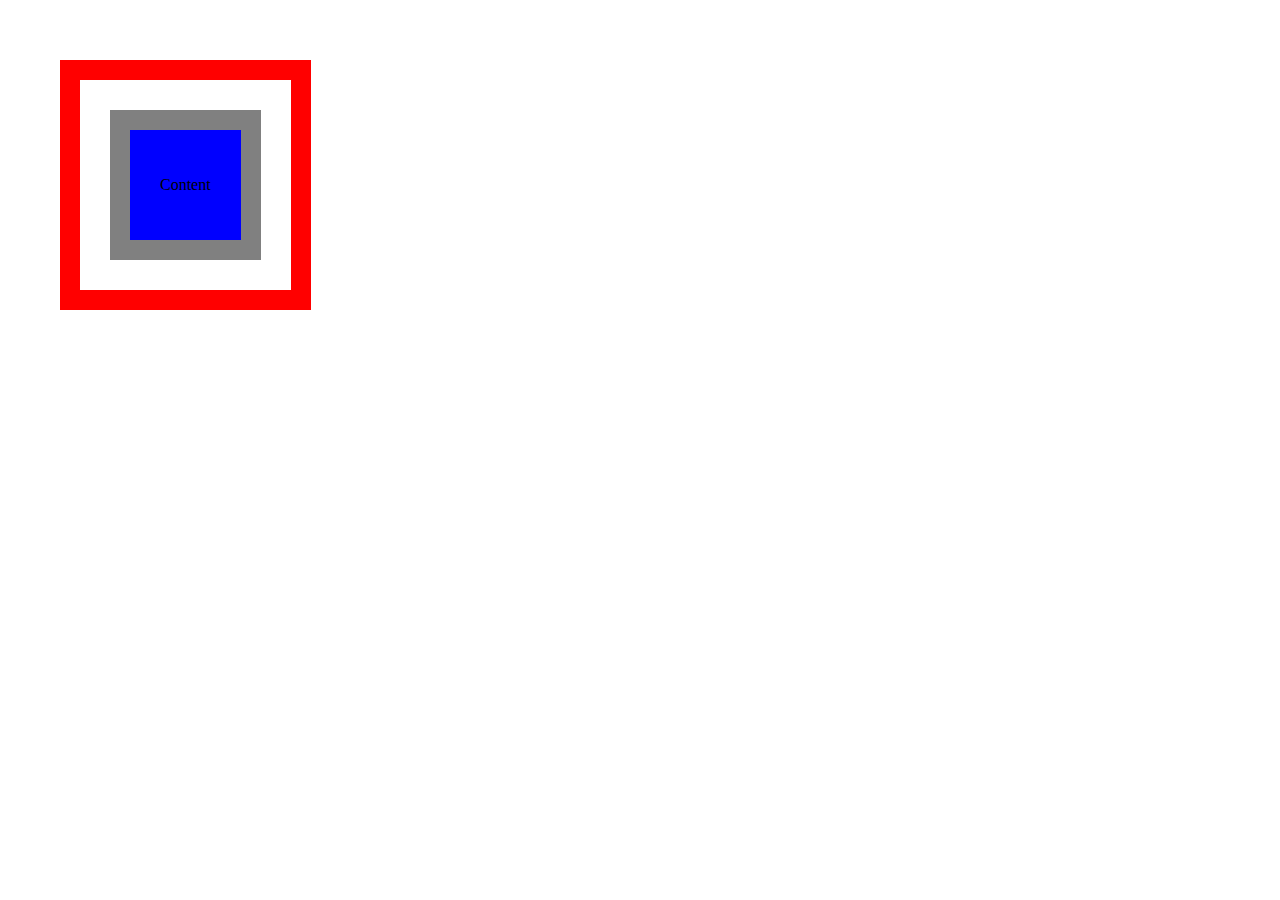
<file: latihan/box-model.html>
<!DOCTYPE html>
<html lang="en">
  <head>
    <meta charset="UTF-8" />
    <meta name="viewport" content="width=device-width, initial-scale=1.0" />
    <title>box Model CSS</title>
    <style>
        .box-model {
            /* border */
            border: gray 20px solid;
            background-color: blue;
            /* padding */
            padding: 30px;
            /* margin */
            margin: 100px;
            position: absolute;
            top: 10px;
            left: 10px;
            /* outline */
            outline: 20px solid red;
            /* outline-offset */
            outline-offset: 30px;
        }
    </style>
  </head>
  <body>
    <div class="box-model">
      <p>
        Content
      </p>
    </div>
  </body>
</html>
</file>
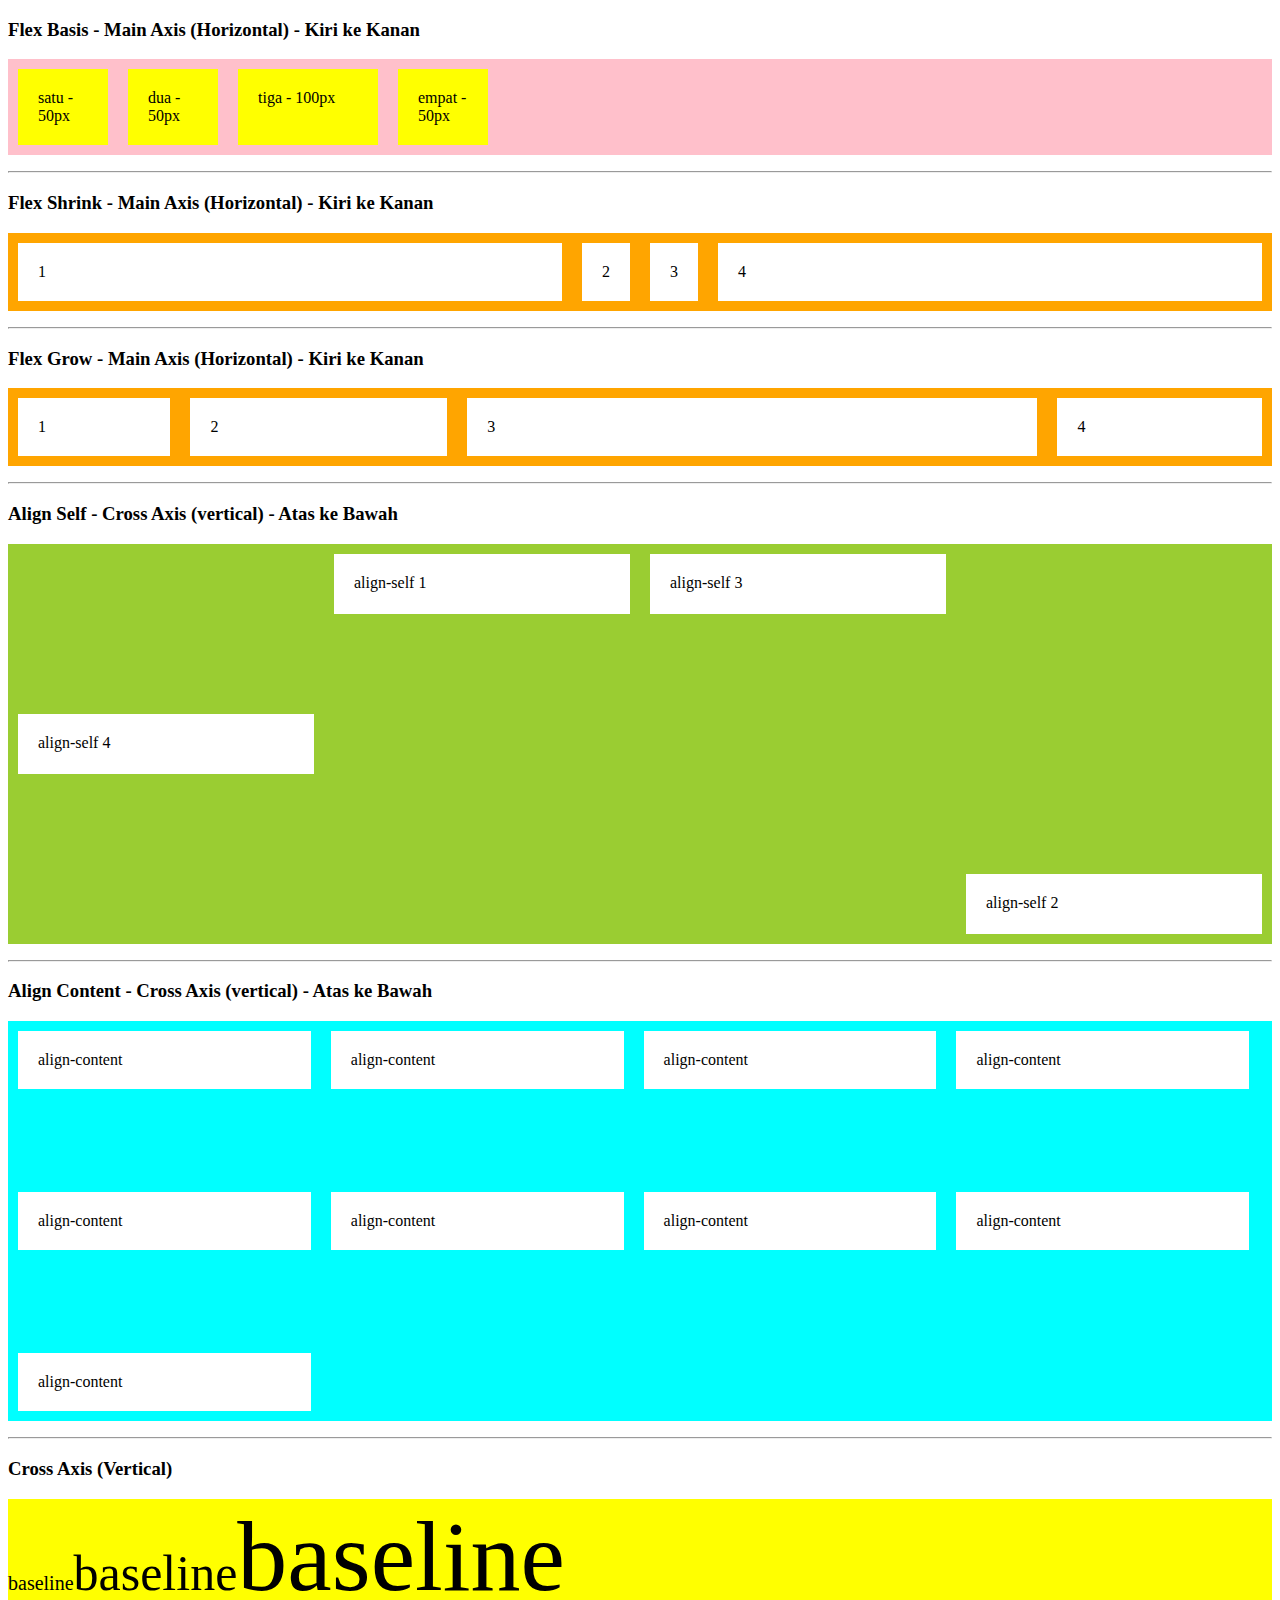
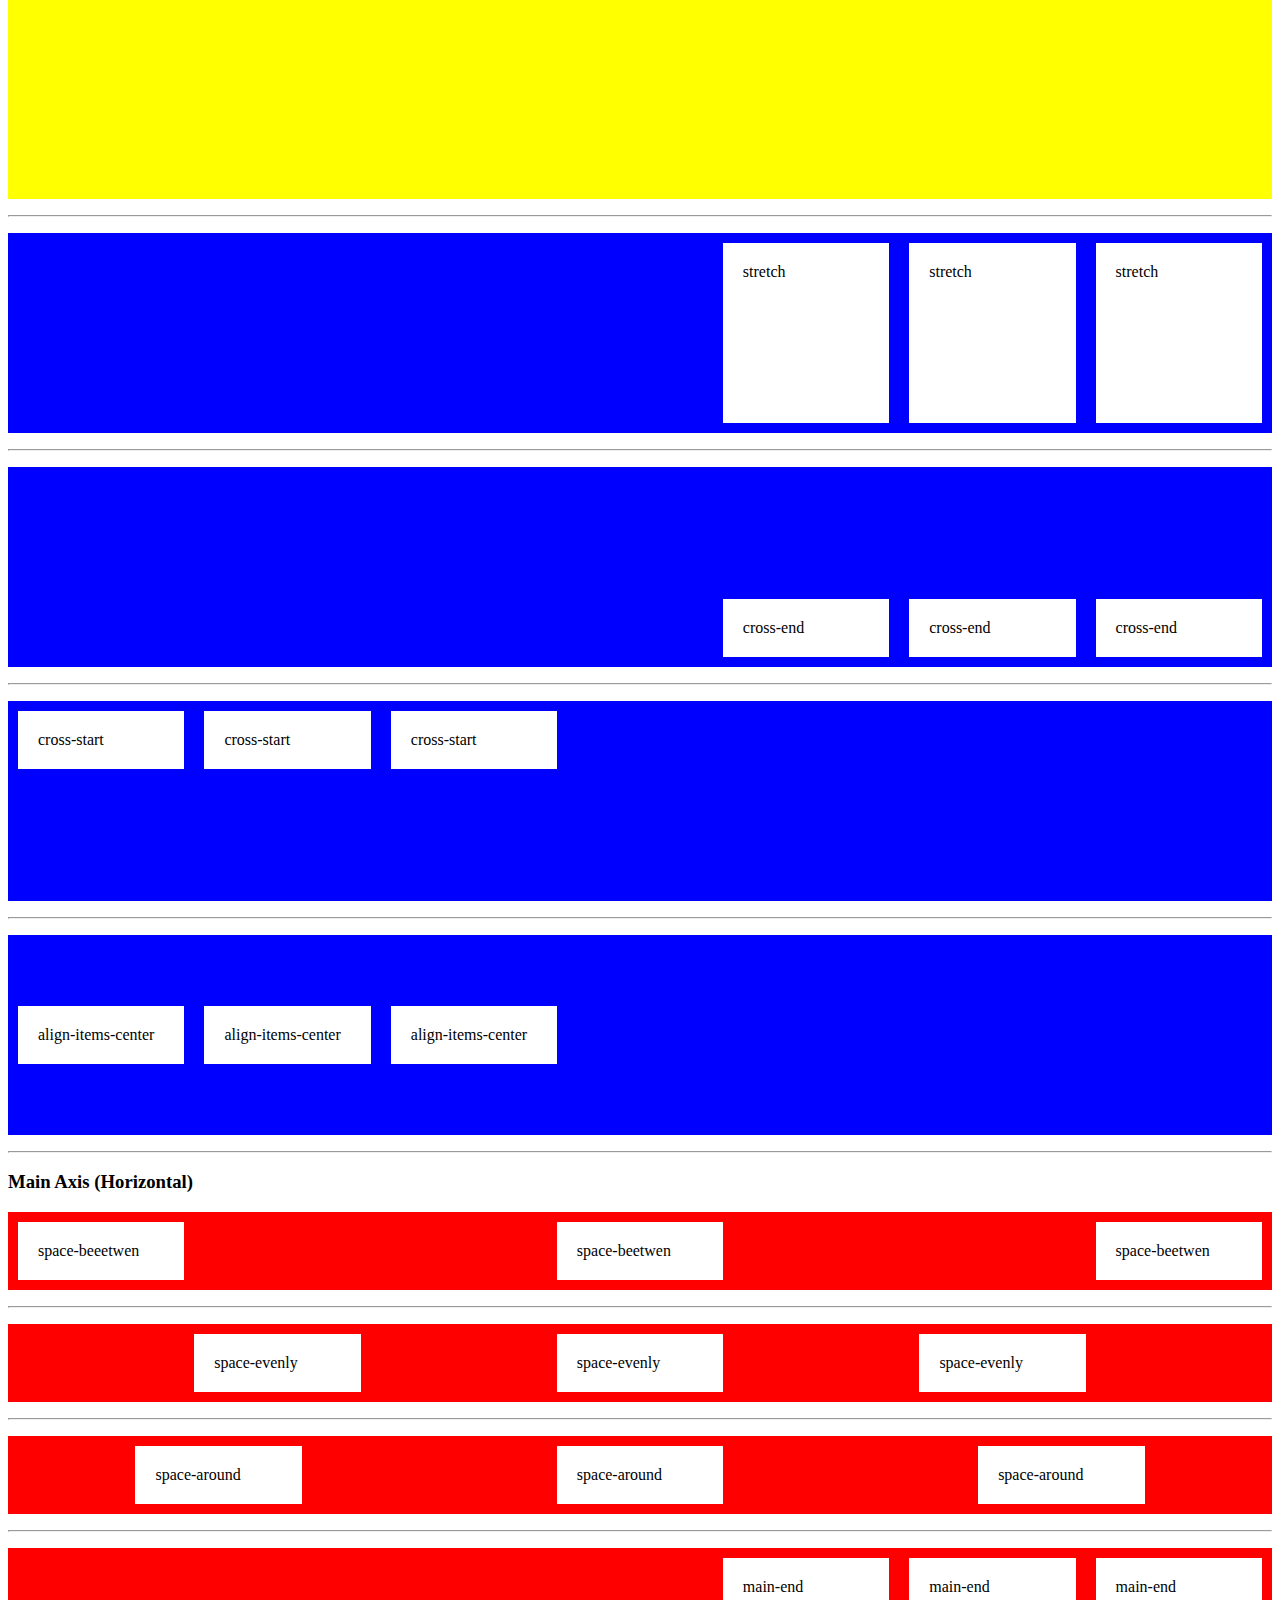
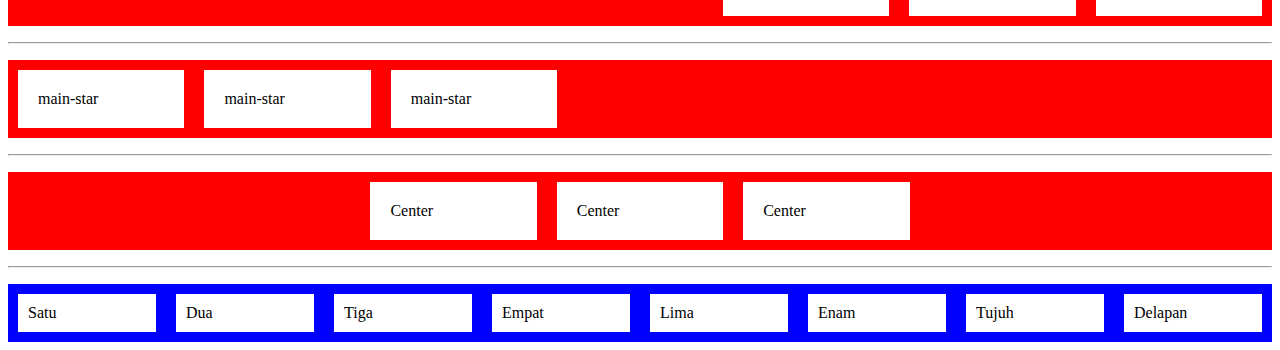
<file: latihan/flexbox.html>
<!DOCTYPE html>
<html lang="en">
<head>
    <meta charset="UTF-8">
    <meta name="viewport" content="width=device-width, initial-scale=1.0">
    <title>Flexbox CSS</title>
    <style>
        .flexbox {
            /* flex-flow */
            background-color: blue;
            display: flex;
            flex-direction: row;
            flex-wrap: row wrap;
        }

        .flexbox > div {
            width: 20%;
            padding: 10px;
            margin: 10px;
            background-color: white;
        }
        .justify-content-center {
            background-color: red;
            display: flex;
            justify-content: center;
        }

        .justify-content-center > div {
            width: 10%;
            padding: 20px;
            margin: 10px;
            background-color: white;
        }
        .justify-content-star {
            background-color: red;
            display: flex;
            justify-content: flex-start;
        }

        .justify-content-star > div {
            width: 10%;
            padding: 20px;
            margin: 10px;
            background-color: white;
        }
        .justify-content-end {
            background-color: red;
            display: flex;
            justify-content: flex-end;
        }

        .justify-content-end > div {
            width: 10%;
            padding: 20px;
            margin: 10px;
            background-color: white;
        }
        .justify-content-space-around {
            background-color: red;
            display: flex;
            justify-content: space-around;
        }

        .justify-content-space-around > div {
            width: 10%;
            padding: 20px;
            margin: 10px;
            background-color: white;
        }
        .justify-content-space-evenly {
            background-color: red;
            display: flex;
            justify-content: space-evenly;
        }

        .justify-content-space-evenly > div {
            width: 10%;
            padding: 20px;
            margin: 10px;
            background-color: white;
        }
        .justify-content-space-beetwen {
            background-color: red;
            display: flex;
            justify-content: space-between;
        }

        .justify-content-space-beetwen > div {
            width: 10%;
            padding: 20px;
            margin: 10px;
            background-color: white;
        }
        .align-items-center {
            background-color: blue;
            display: flex;
            height: 200px;
            align-items: center;
        }

        .align-items-center > div {
            width: 10%;
            padding: 20px;
            margin: 10px;
            background-color: white;
        }
        .align-items-start {
            background-color: blue;
            display: flex;
            height: 200px;
            align-items: start;
        }

        .align-items-start > div {
            width: 10%;
            padding: 20px;
            margin: 10px;
            background-color: white;
        }
        .align-items-end {
            background-color: blue;
            display: flex;
            height: 200px;
            align-items: end;
            justify-content: flex-end;
        }

        .align-items-end > div {
            width: 10%;
            padding: 20px;
            margin: 10px;
            background-color: white;
        }
        
        .align-items-stretch {
            background-color: blue;
            display: flex;
            height: 200px;
            align-items: flex-end;
            align-items: stretch;
            justify-content: flex-end;
        }

        .align-items-stretch > div {
            width: 10%;
            padding: 20px;
            margin: 10px;
            background-color: white;
        }
        .align-items-baseline {
            display: flex;
            background-color: yellow;
            align-items: baseline;
            height: 300px;
        }
        .align-items-baseline .satu {
            font-size: 20px;
        }
        .align-items-baseline .dua {
            font-size: 50px;
        }
        .align-items-baseline .tiga {
            font-size: 100px;
        }
        .align-content {
            height: 400px;
            /* align-content: center; */
            /* align-content: stretch; */
            /* align-content: start; */
            /* align-content: end; */
            /* align-content: space-evenly; */
            align-content: space-between;
            /* align-content: space-around; */
            flex-wrap: wrap;
            display: flex;
            background-color: aqua;
        }
        .align-content > div {
            width: 20%;
            /* height: 50px; */
            padding: 20px;
            margin: 10px;
            background-color: white;
        }
        .align-self {
            display: flex;
            background-color: yellowgreen;
            height: 400px;
        }
        .align-self > div {
            width: 50%;
            height: 20px;
            padding: 20px;
            margin: 10px;
            background-color: white;
        }
        .align-self .empat {
            align-self: center;
            order: -1;
        }
        .align-self .dua {
            align-self: end;
            order: 3;
        }
        .flex-grow {
            display: flex;
            background-color: orange;
        }
        .flex-grow > div {
            margin: 10px;
            padding: 20px;
            background-color: white;
        }
        .flex-grow .dua {
            flex-grow: 4;
        }
        .flex-grow .empat {
            flex-grow: 3;
        }
        .flex-grow .satu {
            flex-grow: 2;
        }
        .flex-grow .tiga {
            flex-grow: 10;
        }
        .flex-shrink {
            display: flex; 
            background-color: orange;
            /* flex-grow: 1; */
            /* flex-basis: 100px; */
        }
        .flex-shrink > div {
            width: 100%;
            padding: 20px;
            margin: 10px;
            background-color: white;
        }
        .flex-shrink .dua {
            flex-shrink: 2;
        }
        .flex-shrink .tiga {
            flex-shrink: 5;
        }
        .flex-basis {
            width: 100%;
            display: flex;
            background-color: pink;
        }
        .flex-basis > div {
            padding: 20px;
            margin: 10px;
            background-color: yellow;
            flex-grow: 0;
            flex-basis: 50px;
            flex-shrink: 0;
        }
        .flex-basis .tiga {
            flex-basis: 100px;
        }
    </style>
</head>
<body>
    <h3>Flex Basis - Main Axis (Horizontal) - Kiri ke Kanan</h3>
    <div class="flex-basis">
         <div class="satu">satu - 50px</div>
         <div class="dua">dua - 50px</div>
         <div class="tiga">tiga - 100px</div>
         <div class="empat">empat - 50px</div>
    </div>
    <p><hr></p>
    <h3>Flex Shrink - Main Axis (Horizontal) - Kiri ke Kanan</h3>
    <div class="flex-shrink">
         <div class="satu">1</div>
         <div class="dua"> 2</div>
         <div class="tiga">3</div>
         <div class="empat">4</div>
    </div>
    <p><hr></p>
    <h3>Flex Grow - Main Axis (Horizontal) - Kiri ke Kanan</h3>
    <div class="flex-grow">
         <div class="satu">1</div>
         <div class="dua"> 2</div>
         <div class="tiga">3</div>
         <div class="empat">4</div>
    </div>
    <p><hr></p>
    <h3>Align Self - Cross Axis (vertical) - Atas ke Bawah</h3>
    <div class="align-self">
         <div class="satu">align-self 1</div>
         <div class="dua">align-self 2</div>
         <div class="tiga">align-self 3</div>
         <div class="empat">align-self 4</div>
    </div>
    <p><hr></p>
    <h3>Align Content - Cross Axis (vertical) - Atas ke Bawah</h3>
    <div class="align-content">
         <div class="satu">align-content</div>
         <div class="dua">align-content</div>
         <div class="tiga">align-content</div>
         <div class="empat">align-content</div>
         <div class="lima">align-content</div>
         <div class="enam">align-content</div>
         <div class="tujuh">align-content</div>
         <div class="delapan">align-content</div>
         <div class="sembilan">align-content</div>
    </div>
    <p><hr></p>
    <h3>Cross Axis (Vertical)</h3>
    <div class="align-items-baseline">
        <div class="satu">baseline</div>
        <div class="dua">baseline</div>
        <div class="tiga">baseline</div>
    </div>
    <p><hr></p>
    <div class="align-items-stretch">
        <div class="satu">stretch</div>
        <div class="satu">stretch</div>
        <div class="satu">stretch</div>
    </div>
    <p><hr></p>
    <div class="align-items-end">
        <div class="satu">cross-end</div>
        <div class="satu">cross-end</div>
        <div class="satu">cross-end</div>
    </div>
    <p><hr></p>
    <div class="align-items-start">
        <div class="satu">cross-start</div>
        <div class="satu">cross-start</div>
        <div class="satu">cross-start</div>
    </div>
    <p><hr></p>
    <div class="align-items-center">
        <div class="satu">align-items-center</div>
        <div class="satu">align-items-center</div>
        <div class="satu">align-items-center</div>
    </div>
    <p><hr></p>
    <h3>Main Axis (Horizontal)</h3>
    <div class="justify-content-space-beetwen">
        <div class="satu">space-beeetwen</div>
        <div class="satu">space-beetwen</div>
        <div class="satu">space-beetwen</div>
    </div>
    <p><hr></p>
    <div class="justify-content-space-evenly">
        <div class="satu">space-evenly</div>
        <div class="satu">space-evenly</div>
        <div class="satu">space-evenly</div>
    </div>
    <p><hr></p>
    <div class="justify-content-space-around">
        <div class="satu">space-around</div>
        <div class="satu">space-around</div>
        <div class="satu">space-around</div>
    </div>
    <p><hr></p>
    <div class="justify-content-end">
        <div class="satu">main-end</div>
        <div class="satu">main-end</div>
        <div class="satu">main-end</div>
    </div>
    <p><hr></p>
    <div class="justify-content-star">
        <div class="satu">main-star</div>
        <div class="satu">main-star</div>
        <div class="satu">main-star</div>
    </div>
    <p><hr></p>
        <div class="justify-content-center">
            <div class="satu">Center</div>
            <div class="satu">Center</div>
            <div class="satu">Center</div>
        </div>
    <p><hr></p>
    <div class="flexbox">
        <div class="satu">Satu</div>
        <div class="satu">Dua</div>
        <div class="satu">Tiga</div>
        <div class="satu">Empat</div>
        <div class="satu">Lima</div>
        <div class="satu">Enam</div>
        <div class="satu">Tujuh</div>
        <div class="satu">Delapan</div>
    </div>
</body>
</html>
</file>
